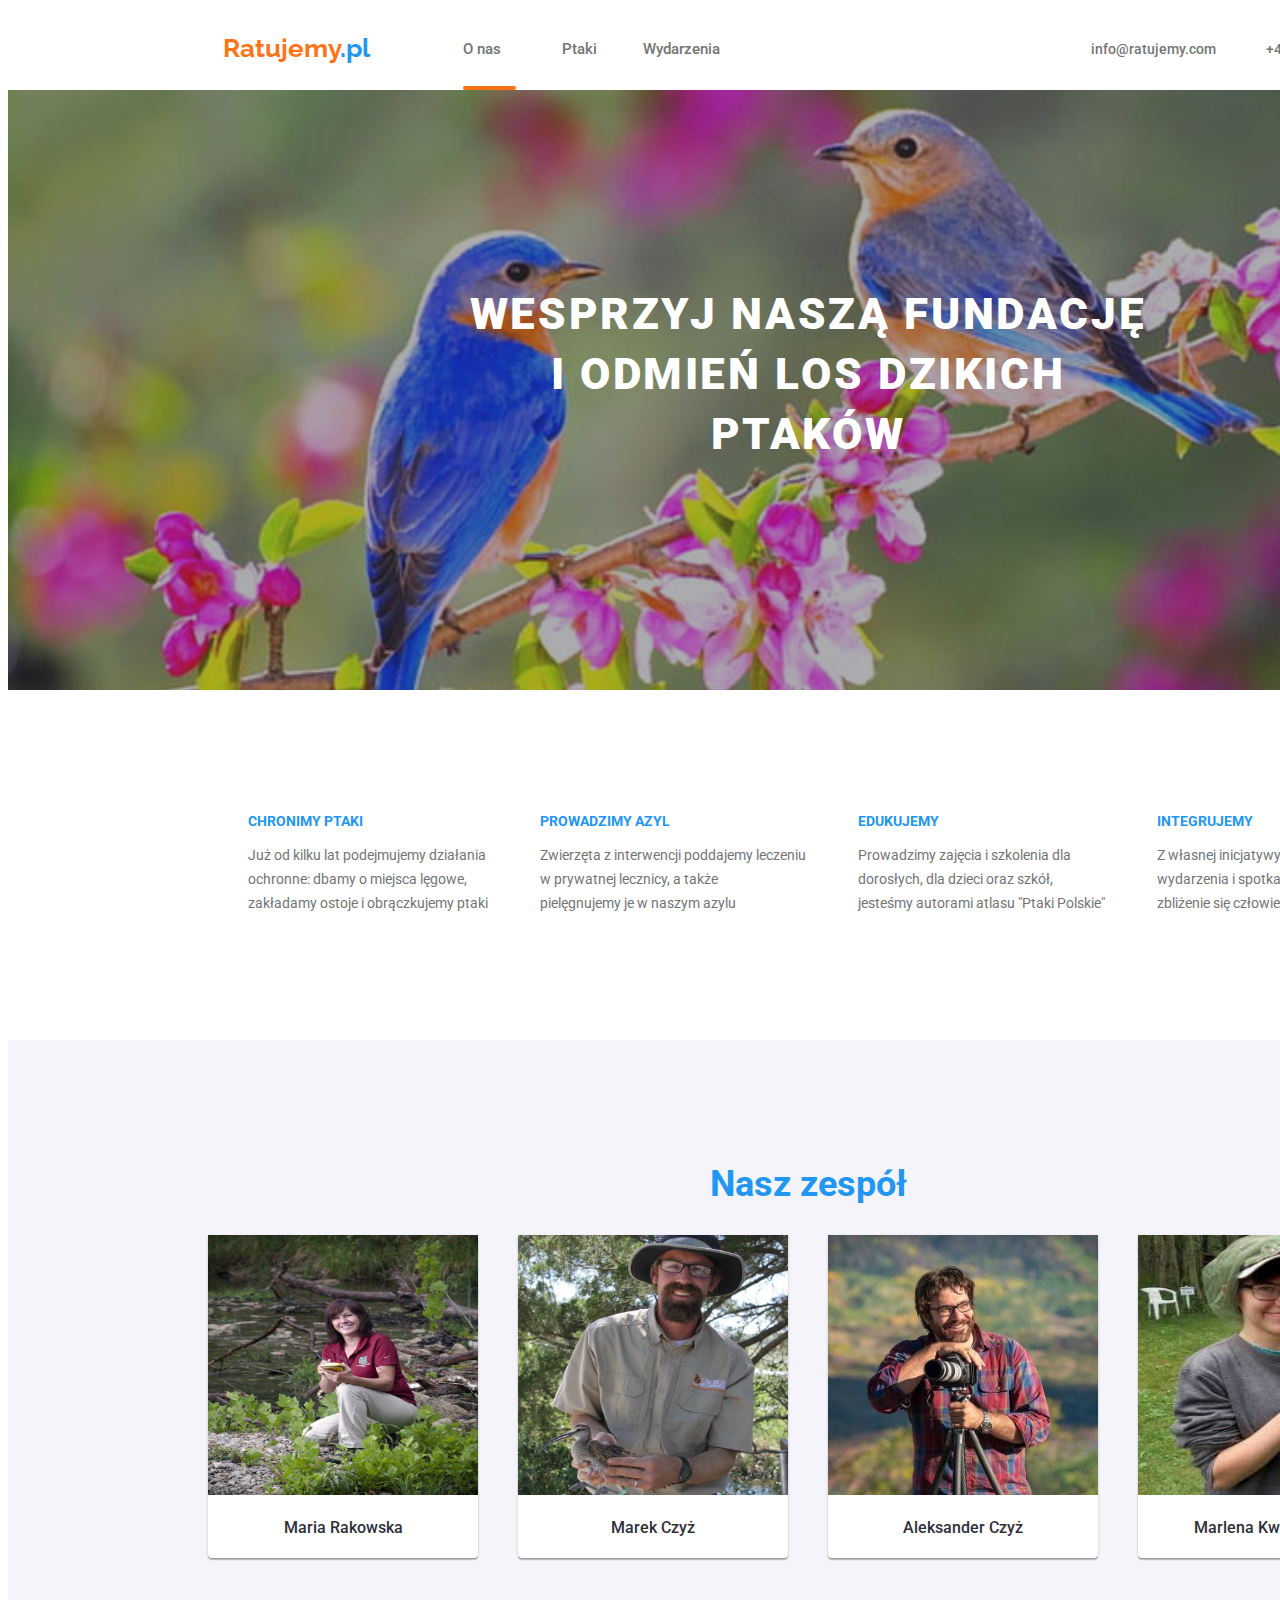
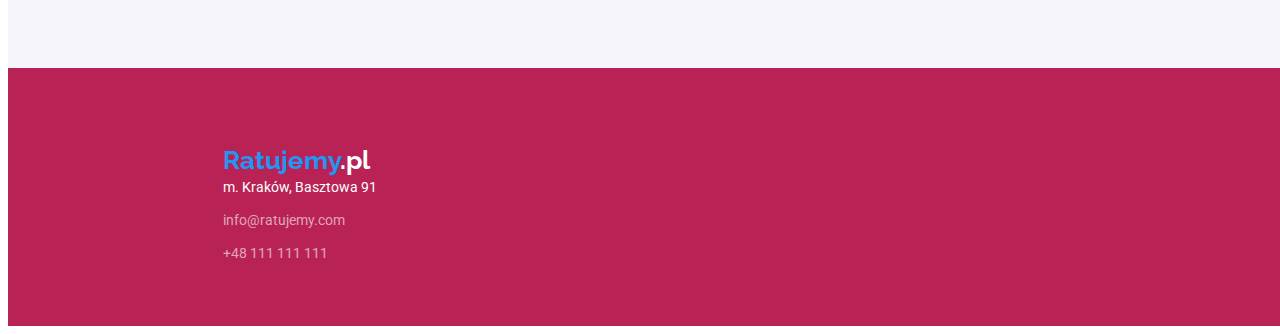
<file: index.html>
<!DOCTYPE html>
<html lang="pl">
  <head>
    <meta charset="UTF-8" />
    <meta name="description" content="Doradztwo biznesowe" />
    <title>Ratujemy.pl</title>
    <link rel="preconnect" href="https://fonts.googleapis.com" />
    <link rel="preconnect" href="https://fonts.gstatic.com" crossorigin />
    <link
      href="https://fonts.googleapis.com/css2?family=Raleway:wght@700&family=Roboto:wght@400;500;700;900&display=swap"
      rel="stylesheet"
    />
    <link href="css/styles.css" rel="stylesheet" />
    <link
      rel="stylesheet"
      href="https://cdnjs.cloudflare.com/ajax/libs/modern-normalize/1.1.0/modern-normalize.min.css"
      integrity="sha512-wpPYUAdjBVSE4KJnH1VR1HeZfpl1ub8YT/NKx4PuQ5NmX2tKuGu6U/JRp5y+Y8XG2tV+wKQpNHVUX03MfMFn9Q=="
      crossorigin="anonymous"
      referrerpolicy="no-referrer"
    />
  </head>
  <body>
    <header>
      <div class="top container">
        <a class="logo" href="./index.html">
          <span class="orange-text">Ratujemy</span
          ><span class="blue-text">.pl</span>
        </a>
        <nav>
          <ul class="menu">
            <li class="menu-component agency">
              <a
                class="link"
                href="./https://zofiasylwisty.github.io/goit-markup-hw-05/"
                >O nas</a
              >
            </li>
            <li class="menu-component">
              <a class="link" href="./portfolio.html">Ptaki</a>
            </li>
            <li class="menu-component">
              <a class="link" href="./events.html">Wydarzenia</a>
            </li>
          </ul>
        </nav>
        <ul class="contact-list">
          <li class="contact-address">
            <a class="contact" href="mailto:info@devstudio.com">
              info@ratujemy.com</a
            >
          </li>
          <li class="contact-address">
            <a class="contact" href="tel:+48111111111"> +48 111 111 111</a>
          </li>
        </ul>
      </div>
    </header>
    <main class="main-part">
      <div class="dark-background">
        <h1 class="first-headline">
          WESPRZYJ NASZĄ FUNDACJĘ<br />I ODMIEŃ LOS DZIKICH PTAKÓW
        </h1>
        <div class="backdrop is-hidden">
          <div class=""></div>
        </div>
      </div>
      <section class="section">
        <div class="container">
          <ul class="latin-list">
            <li class="small-header">
              <h3 class="latin-title">CHRONIMY PTAKI</h3>
              <p class="latin-text">
                Już od kilku lat podejmujemy działania <br/>
                ochronne: dbamy o miejsca lęgowe, <br/>
                zakładamy ostoje i obrączkujemy ptaki
              </p>
            </li>
            <li class="small-header">
              <h3 class="latin-title">PROWADZIMY AZYL</h3>
              <p class="latin-text">
                Zwierzęta z interwencji poddajemy leczeniu <br />
                w prywatnej lecznicy, a także <br />
                pielęgnujemy je w naszym azylu
              </p>
            </li>
            <li class="small-header">
              <h3 class="latin-title">EDUKUJEMY</h3>
              <p class="latin-text">
                Prowadzimy zajęcia i szkolenia dla <br />
                dorosłych, dla dzieci oraz szkół, <br />
                jesteśmy autorami atlasu "Ptaki Polskie"
            </li>
            <li class="small-header">
              <h3 class="latin-title">INTEGRUJEMY</h3>
              <p class="latin-text">
                Z własnej inicjatywy organizujemy liczne <br />
                wydarzenia i spotkania, mające na celu <br />
                zbliżenie się człowieka do natury i innych
              </p>
            </li>
          </ul>
        </div>
      </section>
      <section class="section bottom-section">
        <div class="container">
          <h2 class="medium-header">Nasz zespół</h2>
          <ul class="team">
            <li class="photo">
              <figure>
                <img
                  alt="picture of a product designer"
                  width="270"
                  height="260"
                  src="images/ecologist.jpg"
                />
                <figcaption class="name">
                  <span class="person">Maria Rakowska</span>
                </figcaption>
              </figure>
            </li>
            <li class="photo">
              <figure>
                <img
                  alt="picture of a frontend developer"
                  width="270"
                  height="260"
                  src="images/ornitologist.webp"
                />
                <figcaption class="name">
                  <span class="person">Marek Czyż</span>
                </figcaption>
              </figure>
            </li>
            <li class="photo">
              <figure>
                <img
                  alt="picture of a marketing specialist"
                  width="270"
                  height="260"
                  src="images/photographer-fifth.jpg"
                />
                <figcaption class="name">
                  <span class="person">Aleksander Czyż</span>
                </figcaption>
              </figure>
            </li>
            <li class="photo">
              <figure>
                <img
                  alt="picture of a UI designer"
                  width="270"
                  height="260"
                  src="images/person.jpg"
                />
                <figcaption class="name">
                  <span class="person">Marlena Kwiatkowska</span>
                </figcaption>
              </figure>
            </li>
          </ul>
        </div>
      </section>
    </main>
    <footer class="footer-background">
      <div class="contacts-footer">
        <div class="contacts-footer-group">
          <ul class="footer-components">
            <li class="bottom-logo">
              <a
                class="logo"
                href="https://zofiasylwisty.github.io/goit-markup-hw-04/"
              >
                <span class="blue-text">Ratujemy</span
                ><span class="white-text">.pl</span>
              </a>
            </li>
            <li class="addresses">
              <address class="location">
                m. Kraków, Basztowa 91
              </address>
            </li>
            <li class="addresses">
              <a class="bottom-links" href="mailto:info@devstudio.com"
                >info@ratujemy.com</a
              >
            </li>
            <li class="addresses">
              <a class="bottom-links" href="tel:+48111111111"
                >+48 111 111 111</a
              >
            </li>
          </ul>
    </footer>
  </body>
</html>
</file>
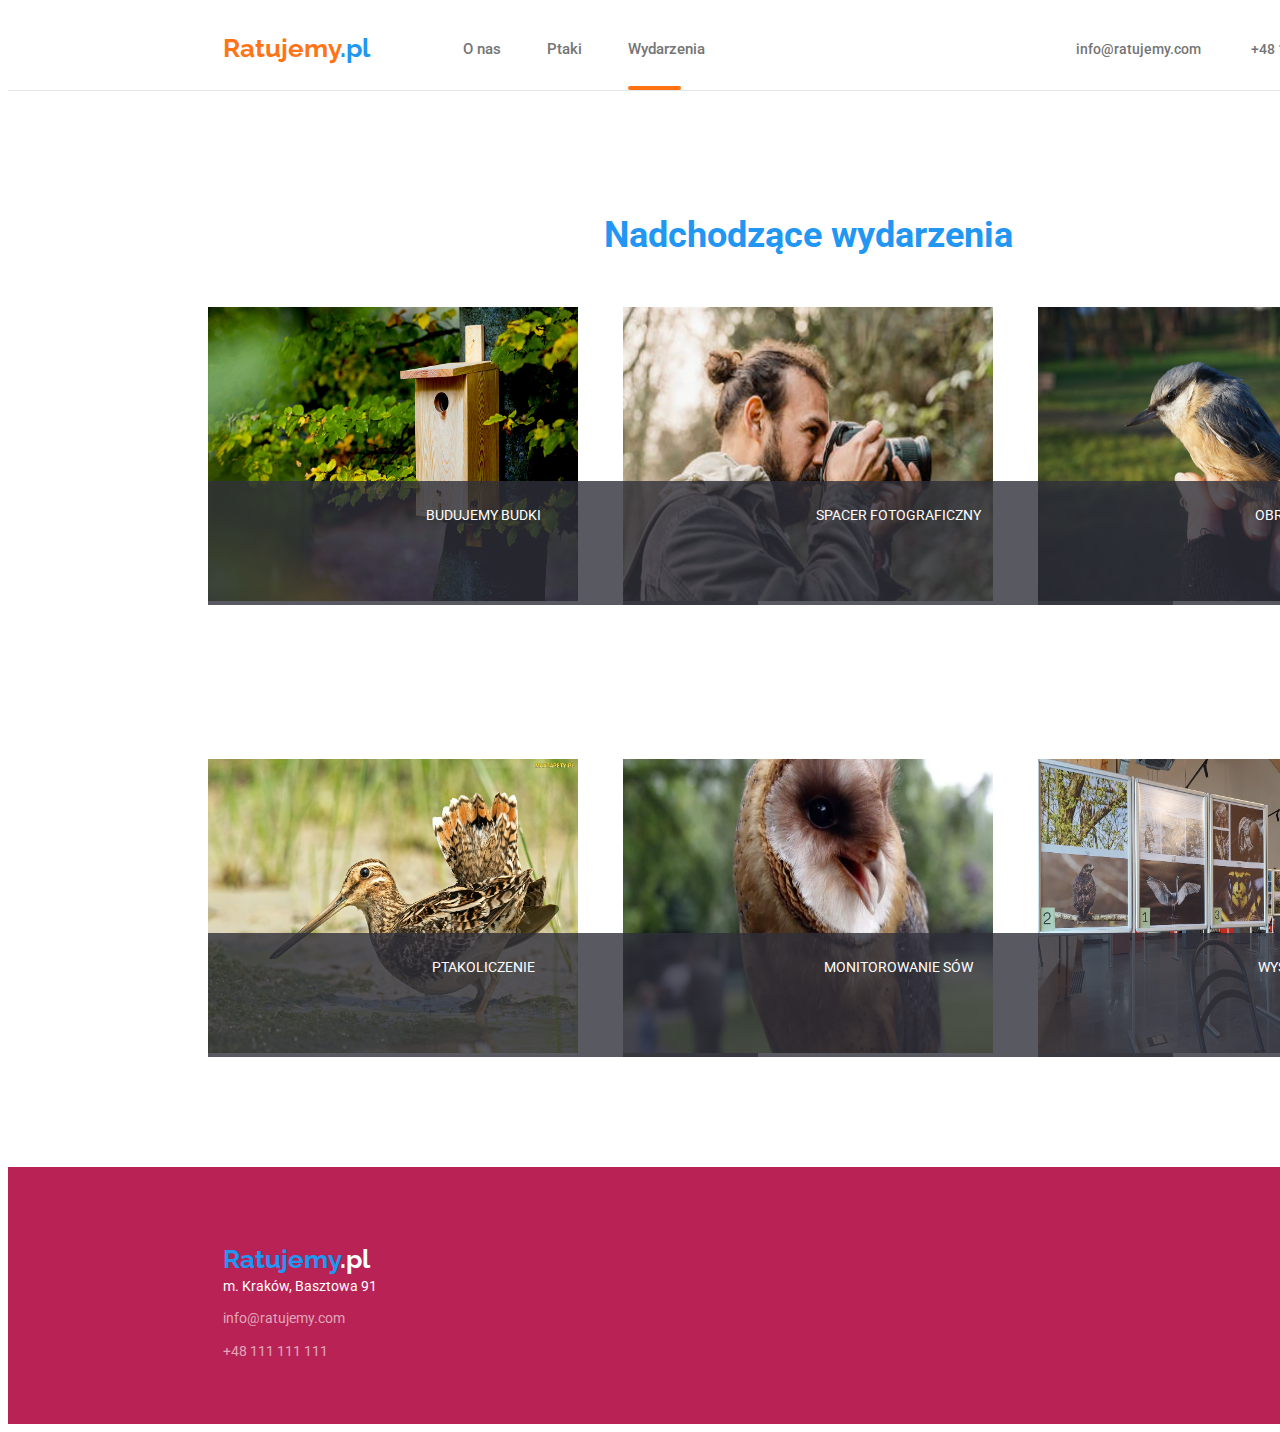
<file: events.html>
<!DOCTYPE html>
<html lang="pl">
  <head>
    <meta charset="UTF-8" />
    <meta name="description" content="Portfolio" />
    <title>Wydarzenia</title>
    <link rel="preconnect" href="https://fonts.googleapis.com" />
    <link rel="preconnect" href="https://fonts.gstatic.com" crossorigin />
    <link
      href="https://fonts.googleapis.com/css2?family=Raleway:wght@700&family=Roboto:wght@400;500;700;900&display=swap"
      rel="stylesheet"
    />
    <link href="css/styles.css" rel="stylesheet" />
    <link
      rel="stylesheet"
      href="https://cdnjs.cloudflare.com/ajax/libs/modern-normalize/1.1.0/modern-normalize.min.css"
      integrity="sha512-wpPYUAdjBVSE4KJnH1VR1HeZfpl1ub8YT/NKx4PuQ5NmX2tKuGu6U/JRp5y+Y8XG2tV+wKQpNHVUX03MfMFn9Q=="
      crossorigin="anonymous"
      referrerpolicy="no-referrer"
    />
  </head>
  <body>
    <header class="border-bottom">
      <div class="top container">
        <a class="logo" href="./index.html">
          <span class="orange-text">Ratujemy</span
          ><span class="blue-text">.pl</span>
        </a>
        <nav>
          <ul class="menu">
            <li class="menu-component">
              <a class="link" href="./index.html">O nas</a>
            </li>
            <li class="menu-component">
              <a class="link" href="./portfolio.html">Ptaki</a>
            </li>
            <li class="menu-component portfolio">
              <a class="link" href="./events.html">Wydarzenia</a>
            </li>
          </ul>
        </nav>
        <ul class="contact-list">
          <li class="contact-address">
            <a class="contact" href="mailto:info@devstudio.com">
              info@ratujemy.com</a
            >
          </li>
          <li class="contact-address">
            <a class="contact" href="tel:+48111111111"> +48 111 111 111</a>
          </li>
        </ul>
      </div>
    </header>
    <main>
        <section class="section main-part">
            <div class="container">
              <h2 class="medium-header">Nadchodzące wydarzenia</h2>
              <ul class="offers">
                <li class="offer">
                  <div class="label-photo">
                    <img
                      class="photograph"
                      alt="working programer and his desk"
                      width="370"
                      height="294"
                      src="images/wood.jpg"
                    />
                    <div class="photograph-text">BUDUJEMY BUDKI</div>
                  </div>
                </li>
                <li class="offer">
                  <div class="label-photo">
                    <img
                      class="photograph"
                      alt="application designer"
                      width="370"
                      height="294"
                      src="images/taking-photos.jpg"
                    />
                    <div class="photograph-text">SPACER FOTOGRAFICZNY</div>
                  </div>
                </li>
                <li class="offer">
                  <div class="label-photo">
                    <img
                      class="photograph"
                      alt="graphic tablet and colour selection"
                      width="370"
                      height="294"
                      src="images/bird.jpg"
                    />
                    <div class="photograph-text">OBRĄCZKOWANIE</div>
                  </div>
                </li>
              </ul>
            </div>
          </section>
          <section class="section main-part">
            <div class="container second-container">
              <ul class="offers">
                <li class="offer">
                  <div class="label-photo">
                    <img
                      class="photograph"
                      alt="working programer and his desk"
                      width="370"
                      height="294"
                      src="images/second-bird.jpg"
                    />
                    <div class="photograph-text">PTAKOLICZENIE</div>
                  </div>
                </li>
                <li class="offer">
                  <div class="label-photo">
                    <img
                      class="photograph"
                      alt="application designer"
                      width="370"
                      height="294"
                      src="images/owl-second.jpg"
                    />
                    <div class="photograph-text">MONITOROWANIE SÓW</div>
                  </div>
                </li>
                <li class="offer">
                  <div class="label-photo">
                    <img
                      class="photograph"
                      alt="graphic tablet and colour selection"
                      width="370"
                      height="294"
                      src="images/exhibition.jpg"
                    />
                    <div class="photograph-text">WYSTAWA ZDJĘĆ</div>
                  </div>
                </li>
              </ul>
            </div>
          </section>
    </main>
    <footer class="footer-background">
        <div class="contacts-footer">
          <div class="contacts-footer-group">
            <ul class="footer-components">
              <li class="bottom-logo">
                <a
                  class="logo"
                  href="https://zofiasylwisty.github.io/goit-markup-hw-04/"
                >
                  <span class="blue-text">Ratujemy</span
                  ><span class="white-text">.pl</span>
                </a>
              </li>
              <li class="addresses">
                <address class="location">
                  m. Kraków, Basztowa 91
                </address>
              </li>
              <li class="addresses">
                <a class="bottom-links" href="mailto:info@devstudio.com"
                  >info@ratujemy.com</a
                >
              </li>
              <li class="addresses">
                <a class="bottom-links" href="tel:+48111111111"
                  >+48 111 111 111</a
                >
              </li>
            </ul>
      </footer>
  </body>
</html>
</file>
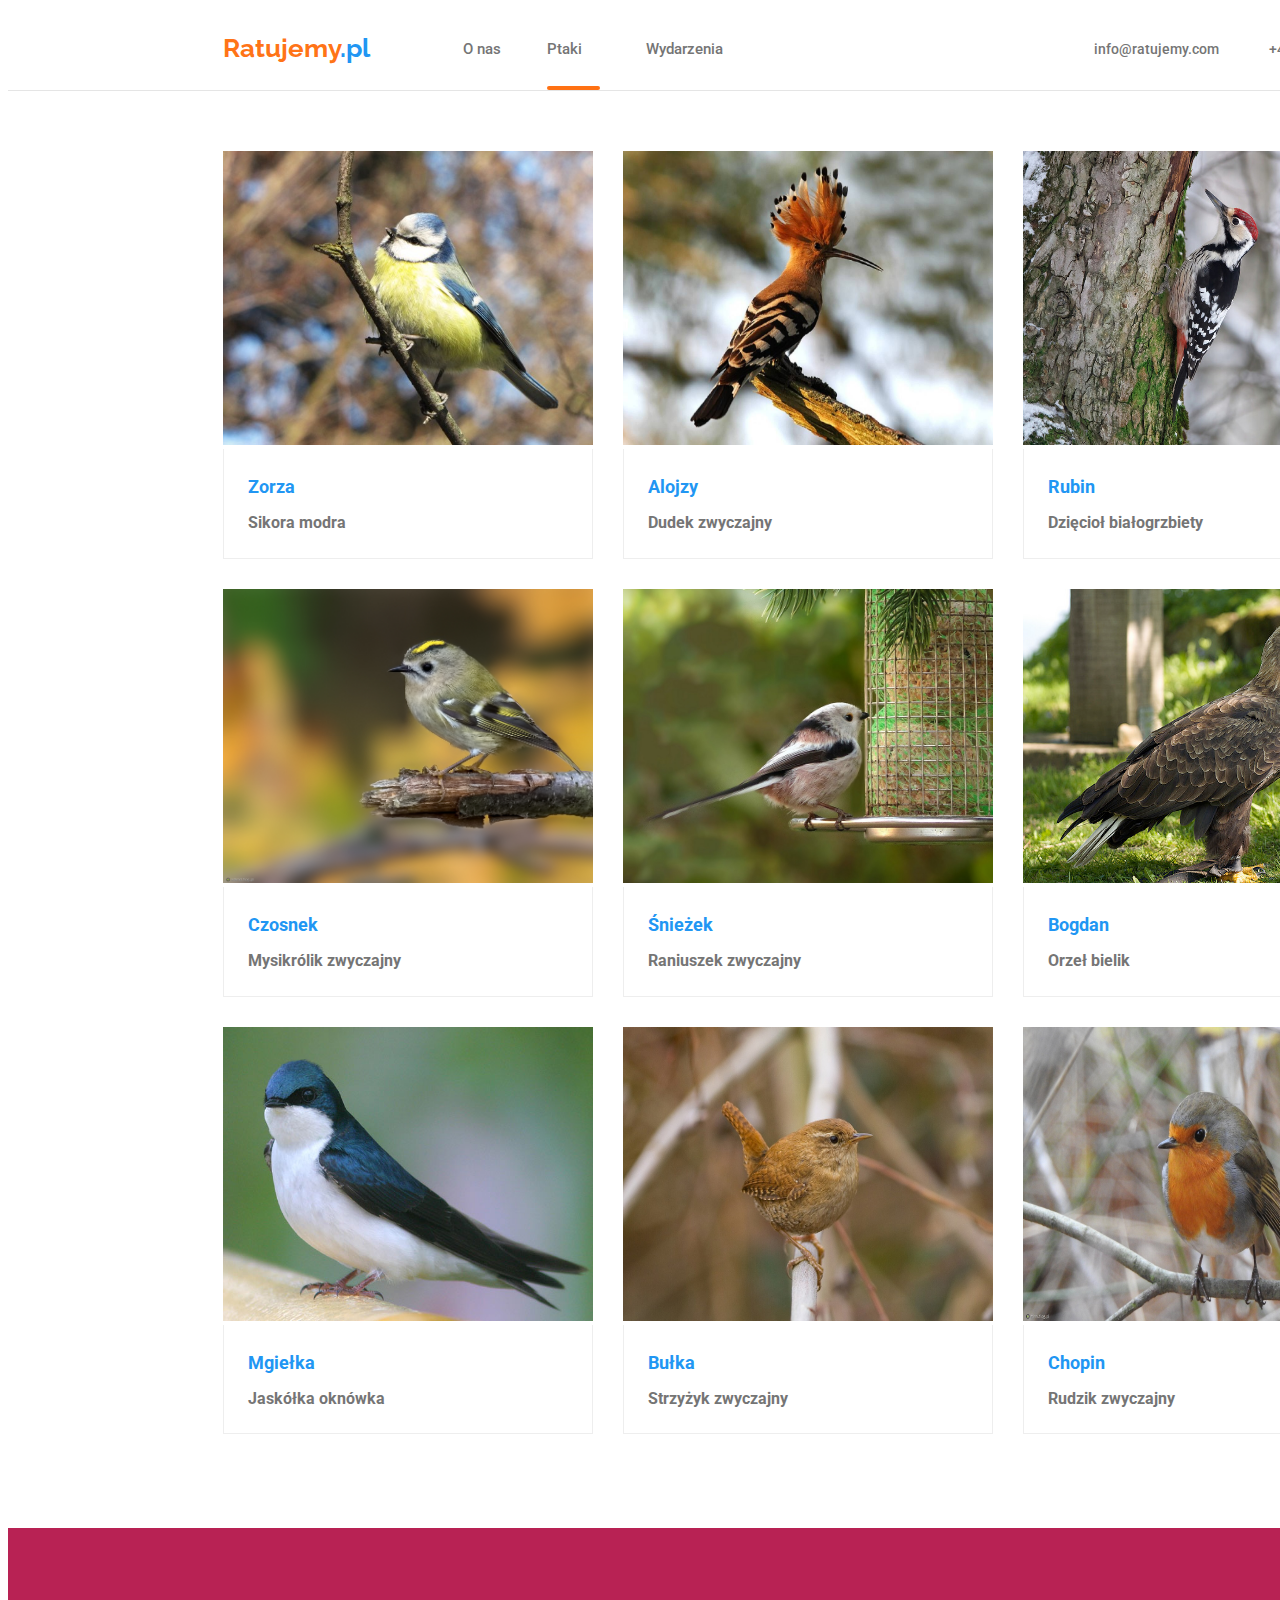
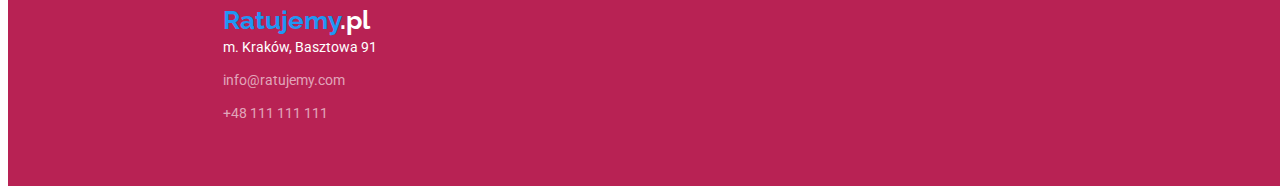
<file: portfolio.html>
<!DOCTYPE html>
<html lang="pl">
  <head>
    <meta charset="UTF-8" />
    <meta name="description" content="Portfolio" />
    <title>Portfolio</title>
    <link rel="preconnect" href="https://fonts.googleapis.com" />
    <link rel="preconnect" href="https://fonts.gstatic.com" crossorigin />
    <link
      href="https://fonts.googleapis.com/css2?family=Raleway:wght@700&family=Roboto:wght@400;500;700;900&display=swap"
      rel="stylesheet"
    />
    <link href="css/styles.css" rel="stylesheet" />
    <link
      rel="stylesheet"
      href="https://cdnjs.cloudflare.com/ajax/libs/modern-normalize/1.1.0/modern-normalize.min.css"
      integrity="sha512-wpPYUAdjBVSE4KJnH1VR1HeZfpl1ub8YT/NKx4PuQ5NmX2tKuGu6U/JRp5y+Y8XG2tV+wKQpNHVUX03MfMFn9Q=="
      crossorigin="anonymous"
      referrerpolicy="no-referrer"
    />
  </head>
  <body>
    <header class="border-bottom">
      <div class="top container">
        <a class="logo" href="./index.html">
          <span class="orange-text">Ratujemy</span
          ><span class="blue-text">.pl</span>
        </a>
        <nav>
          <ul class="menu">
            <li class="menu-component">
              <a class="link" href="./index.html">O nas</a>
            </li>
            <li class="menu-component portfolio">
              <a class="link" href="./portfolio.html">Ptaki</a>
            </li>
            <li class="menu-component">
              <a class="link" href="./events.html">Wydarzenia</a>
            </li>
          </ul>
        </nav>
        <ul class="contact-list">
          <li class="contact-address">
            <a class="contact" href="mailto:info@devstudio.com">
              info@ratujemy.com</a
            >
          </li>
          <li class="contact-address">
            <a class="contact" href="tel:+48111111111"> +48 111 111 111</a>
          </li>
        </ul>
      </div>
    </header>
    <main>
      <div class="grid-container">
        <ul class="card-set">
          <li class="card-item">
            <figure class="cards-shadow">
              <div class="cards-container">
                <img
                  alt="picture of a laptop"
                  width="370"
                  height="294"
                  src="images/modra.JPG"
                />
                <div class="card-label">
                </div>
              </div>
              <div class="test">
                <figcaption class="term">
                  Zorza
                  <p class="definition">Sikora modra</p>
                </figcaption>
              </div>
            </figure>
          </li>
          <li class="card-item">
            <figure class="cards-shadow">
              <div class="cards-container">
                <img
                  alt="picture of basketball players"
                  width="370"
                  height="294"
                  src="images/dudek.jpg"
                />
                <div class="card-label"></div>
              </div>
              <div class="test">
                <figcaption class="term">
                  Alojzy
                  <p class="definition">Dudek zwyczajny</p>
                </figcaption>
              </div>
            </figure>
          </li>
          <li class="card-item">
            <figure class="cards-shadow">
              <div class="cards-container">
                <img
                  alt="picture of an app logo"
                  width="370"
                  height="294"
                  src="images/dzieciol-bialogrzbiety.jpg"
                />
                <div class="card-label"></div>
              </div>
              <div class="test">
                <figcaption class="term">
                  Rubin
                  <p class="definition">Dzięcioł białogrzbiety</p>
                </figcaption>
              </div>
            </figure>
          </li>
          <li class="card-item">
            <figure class="cards-shadow">
              <div class="cards-container">
                <img
                  alt="picture of headphones"
                  width="370"
                  height="294"
                  src="images/mysikrolik.jpg"
                />
                <div class="card-label"></div>
              </div>
              <div class="test">
                <figcaption class="term">
              Czosnek
                  <p class="definition">Mysikrólik zwyczajny</p>
                </figcaption>
              </div>
            </figure>
          </li>
          <li class="card-item">
            <figure class="cards-shadow">
              <div class="cards-container">
                <img
                  alt="picture of boxes"
                  width="370"
                  height="294"
                  src="images/raniuszek.jpg"
                />
                <div class="card-label"></div>
              </div>
              <div class="test">
                <figcaption class="term">
                  Śnieżek
                  <p class="definition">Raniuszek zwyczajny</p>
                </figcaption>
              </div>
            </figure>
          </li>
          <li class="card-item">
            <figure class="cards-shadow">
              <div class="cards-container">
                <img
                  alt="picture of a screen"
                  width="370"
                  height="294"
                  src="images/orzel-bielik.jpg"
                />
                <div class="card-label"></div>
              </div>
              <div class="test">
                <figcaption class="term">
                  Bogdan
                  <p class="definition">Orzeł bielik</p>
                </figcaption>
              </div>
            </figure>
          </li>
          <li class="card-item">
            <figure class="cards-shadow">
              <div class="cards-container">
                <img
                  alt="picture of a magazine"
                  width="370"
                  height="294"
                  src="images/oknowka.jpg"
                />
                <div class="card-label"></div>
              </div>
              <div class="test">
                <figcaption class="term">
                 Mgiełka
                  <p class="definition">Jaskółka oknówka</p>
                </figcaption>
              </div>
            </figure>
          </li>
          <li class="card-item">
            <figure class="cards-shadow">
              <div class="cards-container">
                <img
                  alt="picture of a label"
                  width="370"
                  height="294"
                  src="images/strzyzyk-zwyczajny.jpg"
                />
                <div class="card-label"></div>
              </div>
              <div class="test">
                <figcaption class="term">
                  Bułka
                  <p class="definition">Strzyżyk zwyczajny</p>
                </figcaption>
              </div>
            </figure>
          </li>
          <li class="card-item">
            <figure class="cards-shadow">
              <div class="cards-container">
                <img
                  alt="picture of a laptop and hands"
                  width="370"
                  height="294"
                  src="images/rudzik.jpg"
                />
                <div class="card-label"></div>
              </div>
              <div class="test">
                <figcaption class="term">
                  Chopin
                  <p class="definition">Rudzik zwyczajny</p>
                </figcaption>
              </div>
            </figure>
          </li>
        </ul>
      </div>
    </main>
    <footer class="footer-background">
      <div class="contacts-footer">
        <div class="contacts-footer-group">
          <ul class="footer-components">
            <li class="bottom-logo">
              <a
                class="logo"
                href="https://zofiasylwisty.github.io/goit-markup-hw-04/"
              >
                <span class="blue-text">Ratujemy</span
                ><span class="white-text">.pl</span>
              </a>
            </li>
            <li class="addresses">
              <address class="location">
                m. Kraków, Basztowa 91
              </address>
            </li>
            <li class="addresses">
              <a class="bottom-links" href="mailto:info@devstudio.com"
                >info@ratujemy.com</a
              >
            </li>
            <li class="addresses">
              <a class="bottom-links" href="tel:+48111111111"
                >+48 111 111 111</a
              >
            </li>
          </ul>
    </footer>
  </body>
</html>
</file>
<file: css/styles.css>
body {
  font-family: "Roboto", sans-serif;
  font-family: inherit;
  background: var(--first-color) inherit;
  width: 1600px;
}
body {
  position: relative;
}
:root {
  --first-color: #ffffff;
  --second-color: #f5f4fa;
  --third-color: #757575;
  --fourth-color: #2f303a;
  --fifth-color: #000000;
  --sixth-color: #212121;
  --seventh-color: #2196f3;
  --eight-color: #ffffff99;
  --orange-color: rgba(255, 102, 0, 0.925);
  --shadow: #00000040;
}
.orange-text {
  font-family: "Raleway";
  font-size: 26px;
  font-weight: 700;
  line-height: 1.19;
  color: var(--orange-color);
  text-decoration: none;
}
.blue-text {
  font-family: "Raleway";
  font-size: 26px;
  font-weight: 700;
  line-height: 1.19;
  color: var(--seventh-color);
  text-decoration: none;
}
.white-text {
  font-family: "Raleway";
  font-size: 26px;
  font-weight: 700;
  line-height: 1.19;
  color: var(--first-color);
  text-decoration: none;
}
.border-bottom {
  border-bottom: 1px solid #e5e5e5;
}
.top {
  display: flex;
  flex-direction: row;
  align-items: center;
  margin-left: 215px;
  margin-right: 0px;
}
.menu {
  display: flex;
  flex-direction: row;
  padding-left: 0px;
  margin-left: 93px;
  margin-right: 371px;
  margin-top: 32px;
  margin-bottom: 0px;
}
.menu > .menu-component:not(:last-child) {
  margin-right: 46px;
}
.link:hover,
.link:focus,
.link:active {
  color: var(--orange-color);
}
.link {
  transition-property: color;
  transition-duration: 250ms;
  transition-timing-function: cubic-bezier(0.4, 0, 0.2, 1);
}
.agency::after {
  content: "";
  background-color: var(--orange-color);
  border-radius: 2px;
  height: 4px;
  width: 53px;
  margin: 0;
  padding: 0;
  margin-top: 28px;
  display: block;
}
.portfolio::after {
  content: "";
  background-color: var(--orange-color);
  border-radius: 2px;
  height: 4px;
  width: 53px;
  margin: 0;
  padding: 0;
  margin-top: 28px;
  display: block;
}
.contact-list {
  display: flex;
  flex-direction: row;
  padding-left: 0px;
  margin-top: 32px;
  margin-bottom: 32px;
}
.contact-list > .contact-address:not(:last-child) {
  margin-right: 50px;
}

.contact:hover,
.contact:focus,
.contact:active {
  color: var(--orange-color);
}
.contact {
  color: var(--third-color);
  transition-property: color;
  transition-duration: 250ms;
  transition-timing-function: cubic-bezier(0.4, 0, 0.2, 1);
}
.logo {
  font-family: "Raleway";
  font-weight: 700;
  font-size: 26px;
  line-height: 1.19;
  text-decoration: none;
  margin-top: 24px;
  margin-bottom: 25px;
}

li {
  list-style: none;
}

.link {
  font-family: "Roboto";
  font-weight: 500;
  font-size: 15px;
  line-height: 1.14;
  text-decoration: none;
  color: var(--third-color);
}

.contact {
  font-family: "Roboto";
  font-size: 14px;
  font-weight: 500;
  line-height: 1.14;
  text-decoration: none;
  color: var(--third-color);
}
.dark-background {
  background-color: var(--fourth-color);
  width: 1600px;
  display: flex;
  flex-direction: column;
  justify-content: center;
  align-items: center;
}
.dark-background {
  background-color: var(--fourth-color);
  height: 600px;
  background-image: linear-gradient(
      to bottom,
      rgba(47, 48, 58, 0.4) 0%,
      rgba(47, 48, 58, 0.4) 50%
    ),
    url(../images/background-rescue.jpg);
  background-size: cover;
  background-position: center;
  background-repeat: no-repeat;
  box-shadow: 0px 4px 4px 0px var(--shadow-shadow);
  max-width: 1600px;
  margin: 0 auto;
}
.first-headline {
  font-family: "Roboto";
  font-size: 44px;
  font-weight: 900;
  letter-spacing: 0.06em;
  line-height: 1.36;
  text-align: center;
  color: var(--first-color);
  margin: 0px 452px 30px;
}
.is-hidden {
  visibility: hidden;
  pointer-events: none;
  opacity: 0;
}

.close {
  color: var(--fifth-color);
  font-family: "Roboto";
  font-size: 16px;
  padding-top: 0;
}
.backdrop {
  display: flex;
  position: absolute;
  top: 0px;
  left: 0px;
  height: 100%;
  width: 100%;
  background: rgba(0, 0, 0, 0.3);
}
.latin-list {
  display: flex;
  flex-direction: row;
  justify-content: space-between;
}
.latin-title {
  font-family: Roboto;
  font-size: 14px;
  font-weight: 700;
  line-height: 1.14;
  color: var(--seventh-color);
  margin-bottom: 10px;
}
.latin-list > .small-header:not(:last-child) {
  margin-right: 30px;
}
.latin-text {
  font-family: "Roboto";
  font-size: 14px;
  line-height: 1.71;
  color: var(--third-color);
}
.medium-header {
  font-family: "Roboto";
  font-size: 36px;
  font-weight: 700;
  line-height: 1.16;
  color: var(--seventh-color);
  text-align: center;
}
.second-container {
  margin-top: -100px;
}
.name {
  font-family: "Roboto";
  font-size: 16px;
  font-weight: 500;
  line-height: 1.18;
  color: var(--fifth-color);
}
.term {
  color: var(--seventh-color);
  font-family: "Roboto";
  font-size: 18px;
  font-weight: 700;
  line-height: 2;
  margin-top: 20px;
  margin-right: 24px;
  margin-left: 24px;
}
.test {
  display: flex;
  flex-direction: column;
  border-bottom: 1px solid #eeeeee;
  border-right: 1px solid #eeeeee;
  border-left: 1px solid #eeeeee;
}
.definition {
  color: var(--third-color);
  font-family: "Roboto";
  font-size: 16px;
  line-height: 1.8;
  margin-top: 4px;
  margin-bottom: 20px;
}
.location {
  font-family: "Roboto";
  font-size: 14px;
  font-style: normal;
  line-height: 1.7;
  color: var(--first-color);
}
.offers {
  display: flex;
  margin-top: 50px;
  justify-content: space-between;
  padding: 0px;
}
.label-photo {
  position: relative;
  width: 100%;
  max-width: 370px;
}
.photograph-text {
  font-family: "Roboto";
  font-size: 14px;
  line-height: 1.14;
  text-align: center;
  color: var(--first-color);
  background: rgba(47, 48, 58, 0.8);
  height: 70px;
  width: 100%;
  bottom: 0;
  padding: 27px 90px;
  position: absolute;
}
figure {
  margin: 0;
}
.team > .member:not(:last-child) {
  margin-right: 30px;
}
.team {
  display: flex;
  flex-direction: row;
  justify-content: space-between;
  padding: 0px;
}
.photo {
  display: flex;
  background-color: var(--first-color);
  border-radius: 0px 0px 4px 4px;
  box-shadow: 0px 1px 3px rgba(0, 0, 0, 0.12), 0px 1px 1px rgba(0, 0, 0, 0.14),
    0px 2px 1px rgba(0, 0, 0, 0.2);
}
.name {
  display: flex;
  flex-direction: column;
  align-items: center;
}
.person {
  padding-top: 20px;
  margin-bottom: 20px;
  color: #2f303a;
}
.main-part {
  display: flex;
  flex-direction: column;
  align-items: center;
}
.bottom-section {
  background-color: var(--second-color);
  width: 1600px;
  display: flex;
  justify-content: center;
}
.section {
  padding-top: 94px;
  padding-bottom: 94px;
}
.container {
  width: 1200px;
}
.card-set {
  display: flex;
  flex-wrap: wrap;
  gap: 30px;
  padding: 0;
}
.card-item {
  flex-basis: calc((100% - 60px) / 3);
  max-width: 370px;
}
.cards-shadow:hover,
.cards-shadow:focus,
.cards-shadow:active {
  box-shadow: 0px 1px 1px rgba(0, 0, 0, 0.12), 0px 4px 4px rgba(0, 0, 0, 0.06),
    1px 4px 6px rgba(0, 0, 0, 0.16);
}
.cards-container {
  position: relative;
  overflow: hidden;
  max-width: 370px;
}
.card-label {
  font-family: "Roboto";
  font-style: normal;
  font-size: 18px;
  font-weight: 400;
  line-height: 1.5;
  letter-spacing: 0.03em;
  color: var(--first-color);
  width: 370px;
  width: 100%;
  height: 294px;
  padding: 49px 45px 0px 24px;
  top: 0;
  bottom: 0;
  display: block;
  position: absolute;
}
.grid-container {
  width: 1182px;
  margin-left: 215px;
  margin-top: 60px;
  margin-bottom: 94px;
}
.bottom-links {
  color: var(--eight-color);
  font-family: "Roboto";
  font-size: 14px;
  line-height: 1.7;
  text-decoration: none;
}
.bottom-links:hover,
.bottom-links:focus,
.bottom-links:active {
  color: var(--orange-color);
}

.footer-background {
  background-color: rgb(184, 34, 84);
  border-top: 1px solid rgb(184, 34, 84);
}
.footer-components {
  display: flex;
  flex-direction: column;
  justify-content: flex-start;
  padding-top: 0px;
  padding-left: 215px;
  margin-bottom: 0px;
}
.footer-components > .addresses:not(:last-child) {
  margin-bottom: 9px;
}
.footer-components > .addresses:first-child {
  margin-top: 20px;
}
.footer-components > .addresses:last-child {
  margin-bottom: 60px;
}
.contacts-footer {
  display: flex;
}
.contacts-footer-group {
  display: flex;
  margin-top: 60px;
}
</file>
